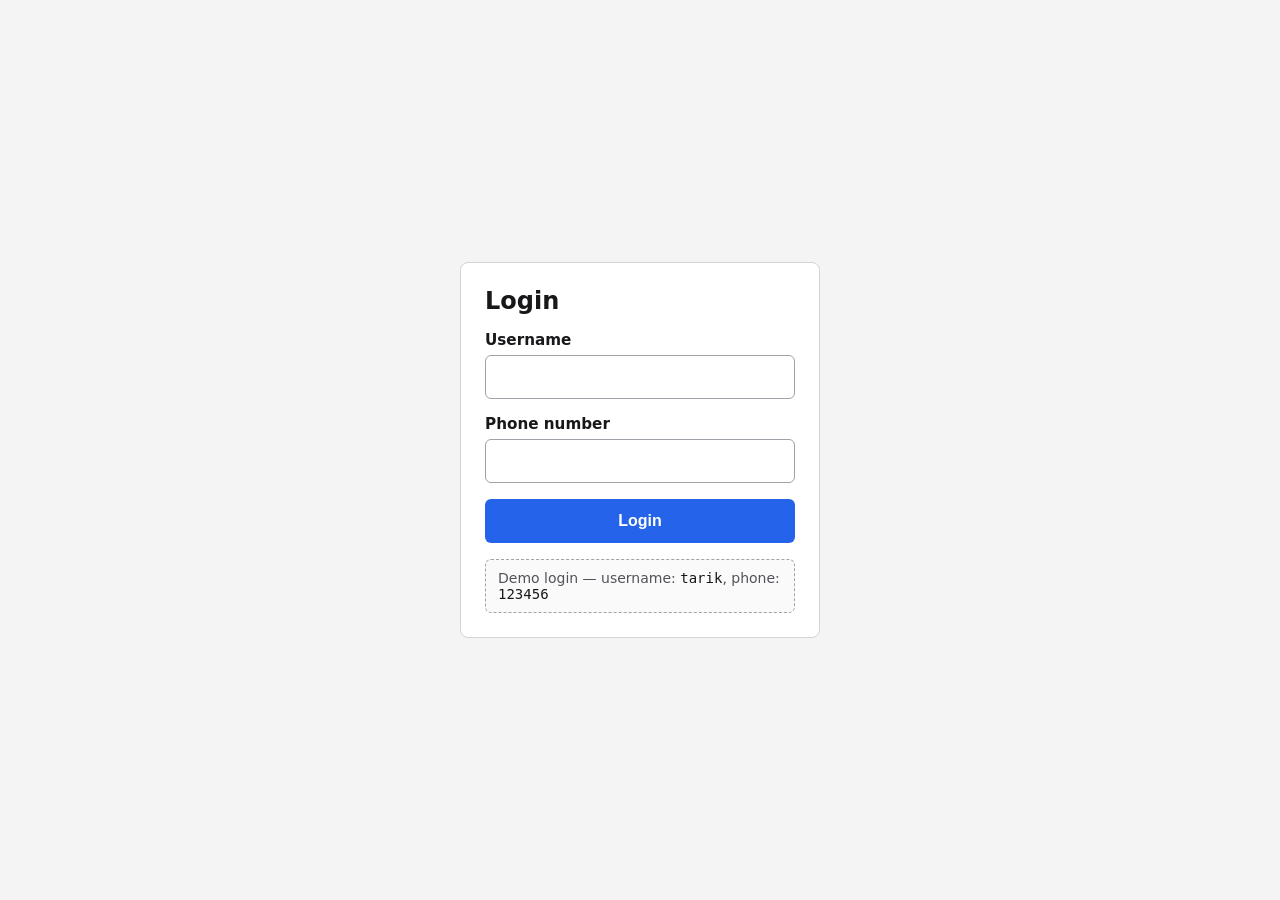
<file: index.html>
<!DOCTYPE html>
<html lang="en">
<head>
  <meta charset="UTF-8">
  <meta name="viewport" content="width=device-width, initial-scale=1">
  <title>Login</title>
  <link rel="stylesheet" href="style.css">
</head>
<body>
  <main class="page">
    <section class="card" aria-labelledby="login-heading">
      <h1 id="login-heading">Login</h1>

      <form id="login-form" novalidate>
        <div class="form-field">
          <label for="username">Username</label>
          <input
            type="text"
            id="username"
            name="username"
            autocomplete="username"
            aria-describedby="username-error form-error"
          >
          <p class="field-error" id="username-error" hidden></p>
        </div>

        <div class="form-field">
          <label for="phone">Phone number</label>
          <input
            type="tel"
            id="phone"
            name="phone"
            autocomplete="tel"
            aria-describedby="phone-error form-error"
          >
          <p class="field-error" id="phone-error" hidden></p>
        </div>

        <p class="form-error" id="form-error" role="alert" hidden></p>

        <button type="submit" id="login-btn" class="btn">Login</button>
      </form>

      <aside class="hint-box" aria-label="Demo credentials">
        Demo login — username: <code>tarik</code>, phone: <code>123456</code>
      </aside>
    </section>
  </main>

  <script src="script.js"></script>
</body>
</html>
</file>
<file: style.css>
/* Base / reset-ish */
*,
*::before,
*::after {
  box-sizing: border-box;
}

body {
  margin: 0;
  font-family: system-ui, -apple-system, "Segoe UI", Roboto, Arial, sans-serif;
  background: #f4f4f5;
  color: #18181b;
}

/* Page layout: center the card (login page) */
.page {
  min-height: 100vh;
  display: flex;
  align-items: center;
  justify-content: center;
  padding: 16px;
}

.card {
  width: 100%;
  max-width: 360px;
  background: #ffffff;
  border: 1px solid #d4d4d8;
  border-radius: 8px;
  padding: 24px;
}

h1 {
  margin: 0 0 16px;
  font-size: 1.5rem;
}

/* Form fields */
.form-field {
  margin-bottom: 16px;
}

label {
  display: block;
  margin-bottom: 6px;
  font-size: 0.95rem;
  font-weight: 600;
}

input {
  width: 100%;
  height: 44px; /* comfortable touch target */
  padding: 0 12px;
  font-size: 1rem;
  border: 1px solid #a1a1aa;
  border-radius: 6px;
  background: #ffffff;
  color: inherit;
}

input:focus {
  outline: 2px solid #2563eb;
  outline-offset: 1px;
}

/* Error states */
.input-error {
  border-color: #dc2626;
  background: #fef2f2;
}

.field-error {
  margin: 6px 0 0;
  font-size: 0.875rem;
  color: #dc2626;
}

.form-error {
  margin: 0 0 16px;
  padding: 10px 12px;
  font-size: 0.9rem;
  color: #b91c1c;
  background: #fef2f2;
  border: 1px solid #fca5a5;
  border-radius: 6px;
}

/* Buttons */
.btn {
  width: 100%;
  height: 44px;
  font-size: 1rem;
  font-weight: 600;
  color: #ffffff;
  background: #2563eb;
  border: none;
  border-radius: 6px;
  cursor: pointer;
}

.btn:hover {
  background: #1d4ed8;
}

.btn:focus-visible {
  outline: 2px solid #1e3a8a;
  outline-offset: 2px;
}

/* Demo-credentials hint box */
.hint-box {
  margin-top: 16px;
  padding: 10px 12px;
  font-size: 0.875rem;
  color: #52525b;
  background: #fafafa;
  border: 1px dashed #a1a1aa;
  border-radius: 6px;
}

.hint-box code {
  font-family: ui-monospace, "Cascadia Code", Consolas, monospace;
  color: #18181b;
}

/* Welcome page */
#welcome-heading {
  margin-bottom: 8px;
}

/* Live clock (Home section) */
.clock {
  margin: 0 0 16px;
  font-size: 1.25rem;
  font-variant-numeric: tabular-nums; /* digits don't jitter as seconds tick */
  color: #1d4ed8;
}

/* Antique bedside clock (Clock section) */
.clock-card {
  max-width: 420px;
  text-align: center;
}

.antique-clock {
  display: flex;
  justify-content: center;
  padding: 8px 0 4px;
}

.antique-clock svg {
  width: 100%;
  max-width: 260px;
  height: auto;
  filter: drop-shadow(0 6px 10px rgba(63, 42, 20, 0.35));
}

.clock-numeral {
  font-family: "Times New Roman", Georgia, "Playfair Display", serif;
  font-size: 13px;
  font-weight: 700;
  fill: #4a3319;
}

.clock-digital {
  margin: 10px 0 0;
  font-variant-numeric: tabular-nums;
  color: #52525b;
  font-size: 0.9rem;
}

/* --------------------------------------------------------------------------
   App layout: fixed left sidebar + scrollable main area (welcome page)
   -------------------------------------------------------------------------- */
.app-layout {
  display: flex;
  min-height: 100vh;
}

/* Left sidebar */
.sidebar {
  display: flex;
  flex-direction: column;
  width: 240px;
  flex-shrink: 0;
  background: #ffffff;
  border-right: 1px solid #d4d4d8;
  padding: 16px 12px;
}

.sidebar-header {
  padding: 8px 12px 16px;
}

.app-name {
  font-size: 1.125rem;
  font-weight: 700;
}

.menu {
  list-style: none;
  margin: 0;
  padding: 0;
  display: flex;
  flex-direction: column;
  gap: 4px;
}

.menu-link {
  display: block;
  padding: 12px;
  min-height: 44px; /* comfortable touch target */
  line-height: 20px;
  color: #3f3f46;
  text-decoration: none;
  border-radius: 6px;
  font-size: 0.95rem;
}

.menu-link:hover {
  background: #f4f4f5;
  color: #18181b;
}

.menu-link[aria-current="page"] {
  background: #eff6ff;
  color: #1d4ed8;
  font-weight: 600;
}

.menu-link:focus-visible {
  outline: 2px solid #1e3a8a;
  outline-offset: 2px;
}

.sidebar-footer {
  margin-top: auto; /* push Logout to the bottom of the sidebar */
  padding: 8px 0 0;
}

/* Mobile-only top bar with hamburger; hidden on desktop */
.topbar {
  display: none;
}

.icon-btn {
  width: 44px;
  height: 44px;
  font-size: 1.25rem;
  color: #18181b;
  background: transparent;
  border: none;
  border-radius: 6px;
  cursor: pointer;
}

.icon-btn:focus-visible {
  outline: 2px solid #1e3a8a;
  outline-offset: 2px;
}

.backdrop {
  display: none;
}

/* Main content area */
.main-area {
  flex: 1;
  min-width: 0;
}

.content {
  padding: 24px;
}

.content-section:focus {
  outline: none;
}

.content .card {
  max-width: 640px;
}

.content .card p {
  margin: 0;
  color: #52525b;
}

/* Small screens: sidebar becomes a slide-in drawer */
@media (max-width: 640px) {
  .sidebar {
    position: fixed;
    top: 0;
    bottom: 0;
    left: 0;
    z-index: 20;
    transform: translateX(-100%);
    transition: transform 0.2s ease-in-out;
    overflow-y: auto;
  }

  .sidebar.open {
    transform: translateX(0);
    box-shadow: 0 0 24px rgba(0, 0, 0, 0.15);
  }

  .topbar {
    display: flex;
    align-items: center;
    gap: 8px;
    padding: 8px 12px;
    background: #ffffff;
    border-bottom: 1px solid #d4d4d8;
  }

  .topbar-title {
    font-size: 1.125rem;
    font-weight: 700;
  }

  .backdrop {
    display: block;
    position: fixed;
    inset: 0;
    z-index: 10;
    background: rgba(24, 24, 27, 0.4);
  }

  .content {
    padding: 16px;
  }
}

/* Keep the login card usable at very small widths */
@media (max-width: 400px) {
  .card {
    padding: 16px;
  }
}
</file>
